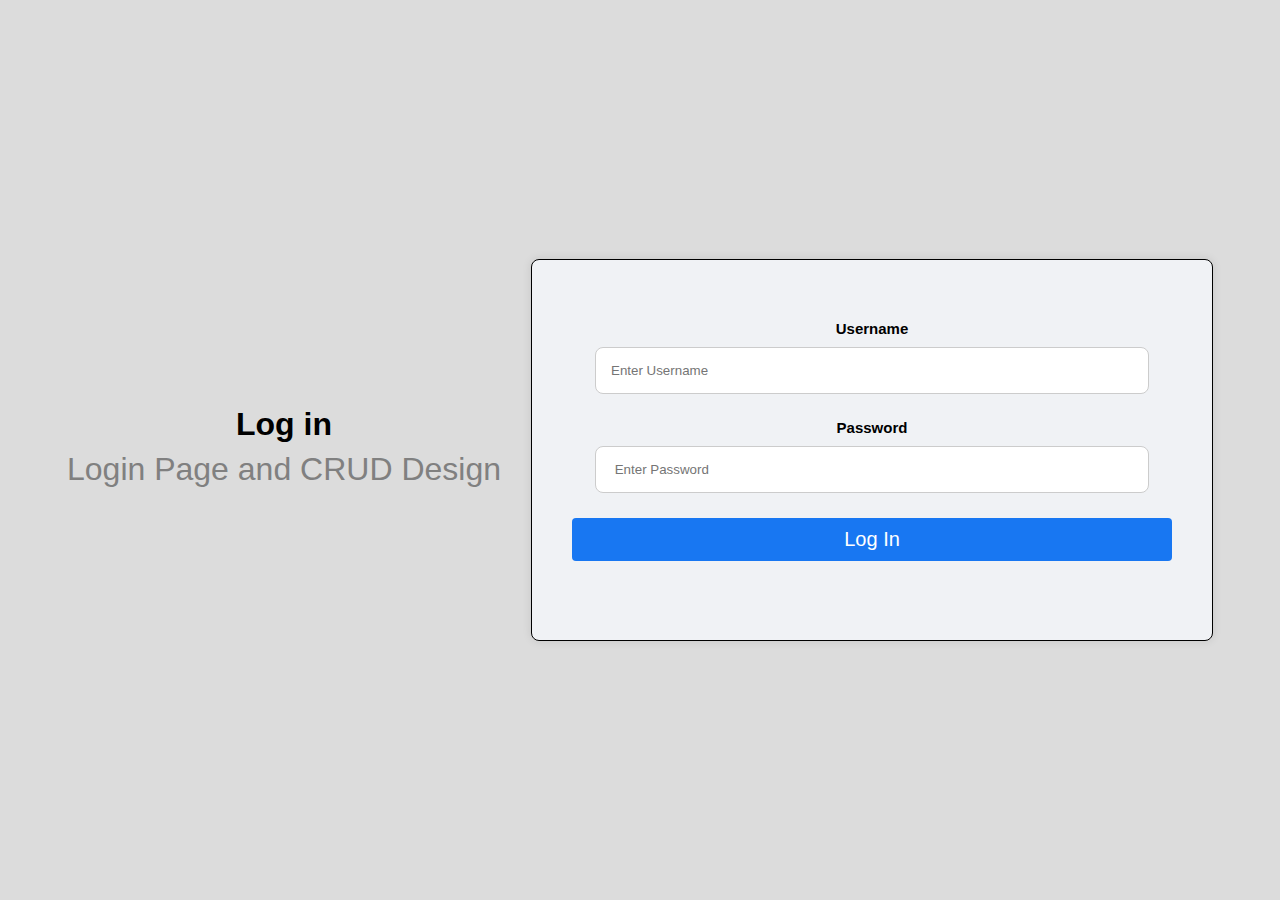
<file: index.html>
<!DOCTYPE html>
<html>
<head>
    <meta charset="utf-8">
    <meta name="viewport" content="width=device-width, initial-scale=1">
    <link rel="stylesheet" type="text/css" href="styles.css">
    <title>Log In</title>
</head>
<body>
<div class="flex">
    <h2>Log in</h2>
    <p>Login Page and CRUD Design</p>
</div>
<div class="container">
    <form>
        <div class="form-group">
            <label for="username">Username</label>
            <input placeholder="Enter Username" type="text" name="username" id="username" required>
        </div>
        <div class="form-group">
            <label for="password">Password</label>
            <input placeholder=" Enter Password" type="password" name="password" id="password" required>
        </div>

         <div class="form-group">
            <button type="submit" formaction="C:\Users\VON ASLEY\Desktop\CRUD\new.html">Log In</button>
        </div>
    </form>
</div>

</body>
</html>
</file>
<file: styles.css>
body {
    font-family: arial;
    margin: 0;
    padding: 0;
    display: flex;
    justify-content: center;
    align-items: center;
    height: 100vh;
    background: gainsboro;
}
h2{ 
    font-size: 32px;
    color: black;
    text-align: center;
    margin-bottom: 8px;
}
p{
    margin-top: 0px;
    font-size: 32px;
    color: gray;
}
.flex{
    text-align: center;

}
.container{
    text-align: center;
    max-width: 600px;
    width: 100%;
    height: 300px;
    padding: 40px;
    border: solid 1px;
    border-radius: 8px;
    justify-content: center;
    box-shadow: 0 0 10px rgba(0, 0, 0, 0.1);
    margin-left: 30px;
    background: #f0f2f5;

}
form{
    border-radius: 8px;
    font-size: 15px;
}
input[type="text"],
input[type=password] {
    margin-bottom: 5px;
    width: 87%;
    padding: 15px;
    border: 1px solid #ccc;
    size: 18px;
    border-radius: 8px;
}
label{
    display: inline-block;
    margin-bottom: 10px;
    font-weight: bold;
    text-align: left;
}
button {
    width: 100%;
    padding: 10px;
    background-color: #1877f2;
    color: #fff;
    border: none;
    border-radius: 4px;
    cursor: pointer;
    transition: background-color 0.3s ease;
    font-size: 20px;
}
button:hover{
    background-color: #166fe5;
}
.form-group{
    margin-block: 20px;
}
</file>
